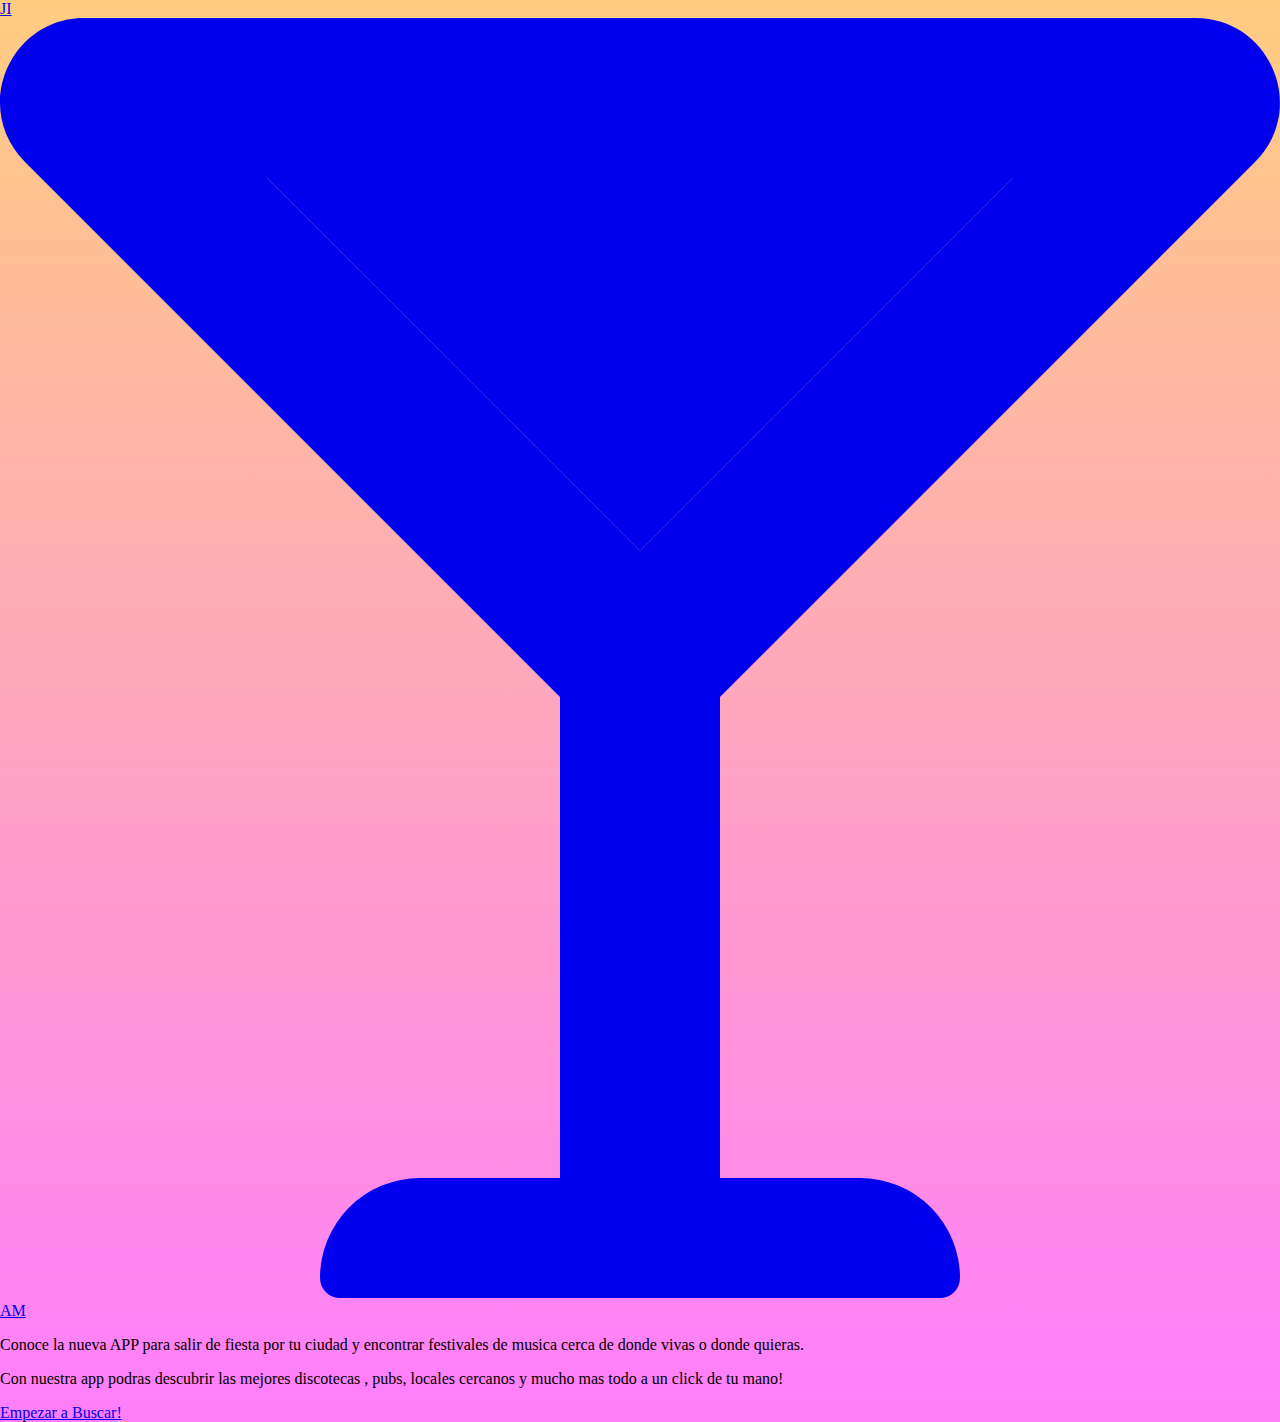
<file: index.html>
<!DOCTYPE html>
<html lang="en">

<head>
  <meta charset="UTF-8" />
  <meta name="viewport" content="width=device-width, initial-scale=1.0" />
  <meta http-equiv="X-UA-Compatible" content="ie=edge" />
  <meta author="Junay Lois, Iago Cousiño,Alvaro Gil, Yeray Lorenzo,Miguel Bouza" />
  <link rel="stylesheet" href="style.css" />
  <link rel="shortcut icon" href="../Images/descarga.png" type="image/x-icon" />
  <title>JIYAM</title>
</head>

<body>
  <nav>
    <a href="https:\\jiyam.es">
      <div class="boxlogo">
        JI
        <svg aria-hidden="true" focusable="false" data-prefix="fad" data-icon="glass-martini" role="img"
          xmlns="http://www.w3.org/2000/svg" viewBox="0 0 512 512" class="svg-inline--fa fa-glass-martini fa-w-16"
          style="--fa-secondary-opacity:0.1;">
          <g class="fa-group">
            <path fill="currentColor" d="M405.12 64L256 213.13 106.84 64z" class="fa-secondary"></path>
            <path fill="currentColor"
              d="M502 57.6C523.28 36.34 508.23 0 478.18 0H33.78C3.73 0-11.32 36.34 10 57.6l214 214V464h-56a40 40 0 0 0-40 40 8 8 0 0 0 8 8h240a8 8 0 0 0 8-8 40 40 0 0 0-40-40h-56V271.64zM256 213.13L106.84 64h298.28z"
              class="fa-primary"></path>
          </g>
        </svg>
        AM
      </div>
    </a>
    <div class="side">
      <a href="" class="btn1"></a>
      <a href="" class="btn2"></a>
      <a href="" class="btn3"></a>
    </div>
  </nav>
  <div class="container">
    <div class="data">
      <p>
        Conoce la nueva APP para salir de fiesta por tu ciudad y encontrar
        festivales de musica cerca de donde vivas o donde quieras.
      </p>
      <p>
        Con nuestra app podras descubrir las mejores discotecas , pubs,
        locales cercanos y mucho mas todo a un click de tu mano!
      </p>
      <a href="./busqueda.html">Empezar a Buscar!</a>
    </div>
  </div>
</body>

</html>
</file>
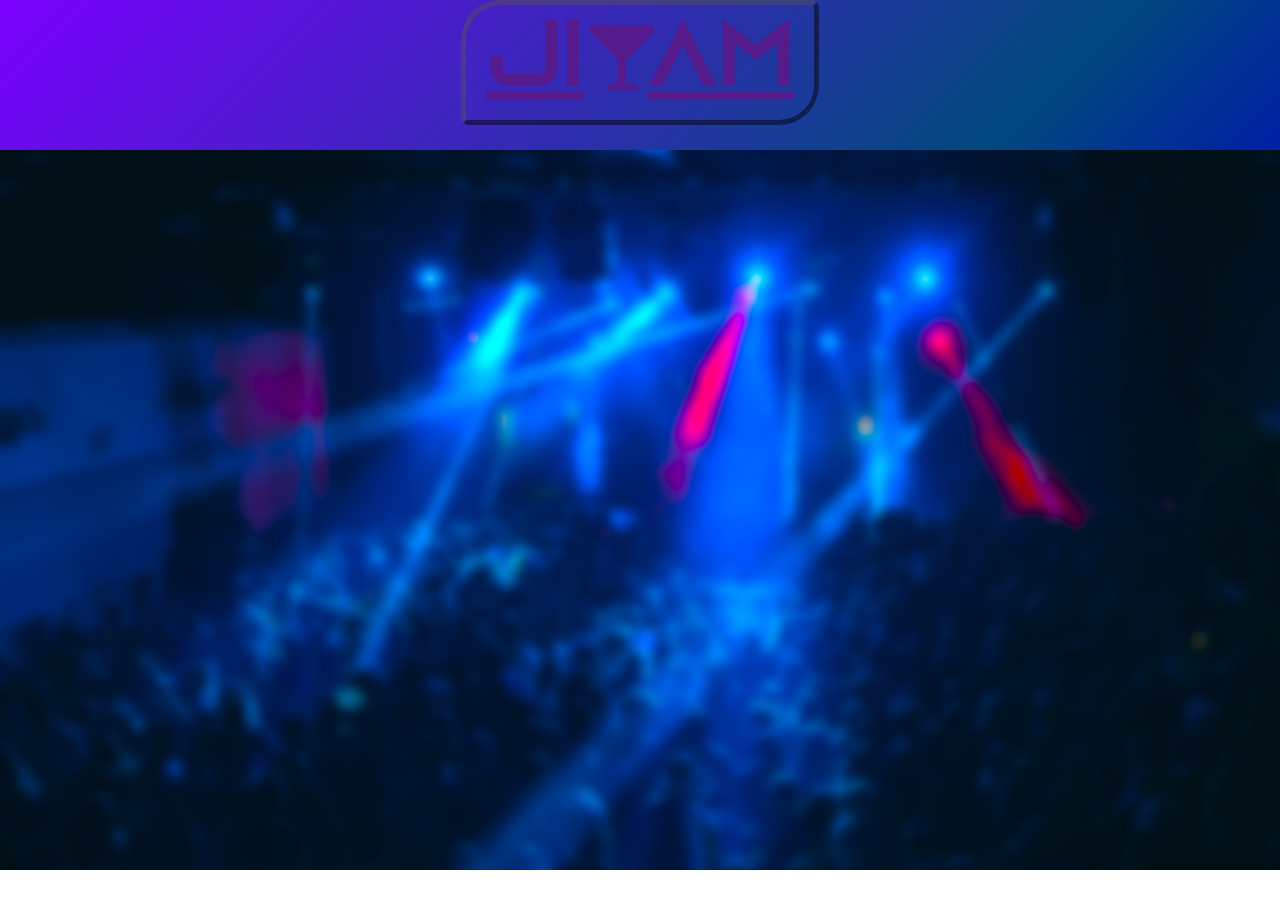
<file: final/index.html>
<!DOCTYPE html>
<html lang="en">

<head>
    <meta charset="UTF-8" />
    <meta name="viewport" content="width=device-width, initial-scale=1.0" />
    <meta http-equiv="X-UA-Compatible" content="ie=edge" />
    <meta author="Junay Lois, Iago Cousiño,Alvaro Gil, Yeray Lorenzo,Miguel Bouza" />
    <link rel="shortcut icon" href="./Images/descarga.png" type="image/x-icon">
    <title>JIYAM</title>
    <link rel="stylesheet" href="style.css" />
</head>

<body>
    <div class="navbar">
        <div class="boxlogo">
            <a href="">
                JI
                <svg aria-hidden="true" focusable="false" data-prefix="fad" data-icon="glass-martini" role="img"
                    xmlns="http://www.w3.org/2000/svg" viewBox="0 0 512 512"
                    class="svg-inline--fa fa-glass-martini fa-w-16" style="--fa-secondary-opacity:0.1;">
                    <g class="fa-group">
                        <path fill="currentColor" d="M405.12 64L256 213.13 106.84 64z" class="fa-secondary"></path>
                        <path fill="currentColor"
                            d="M502 57.6C523.28 36.34 508.23 0 478.18 0H33.78C3.73 0-11.32 36.34 10 57.6l214 214V464h-56a40 40 0 0 0-40 40 8 8 0 0 0 8 8h240a8 8 0 0 0 8-8 40 40 0 0 0-40-40h-56V271.64zM256 213.13L106.84 64h298.28z"
                            class="fa-primary"></path>
                    </g>
                </svg>
                AM
            </a>
        </div>

    </div>
    <div class="container">
        <div class="imagen">
            <img src="../Images/fest2.jpg" alt="">
        </div>

    </div>
</body>
</file>
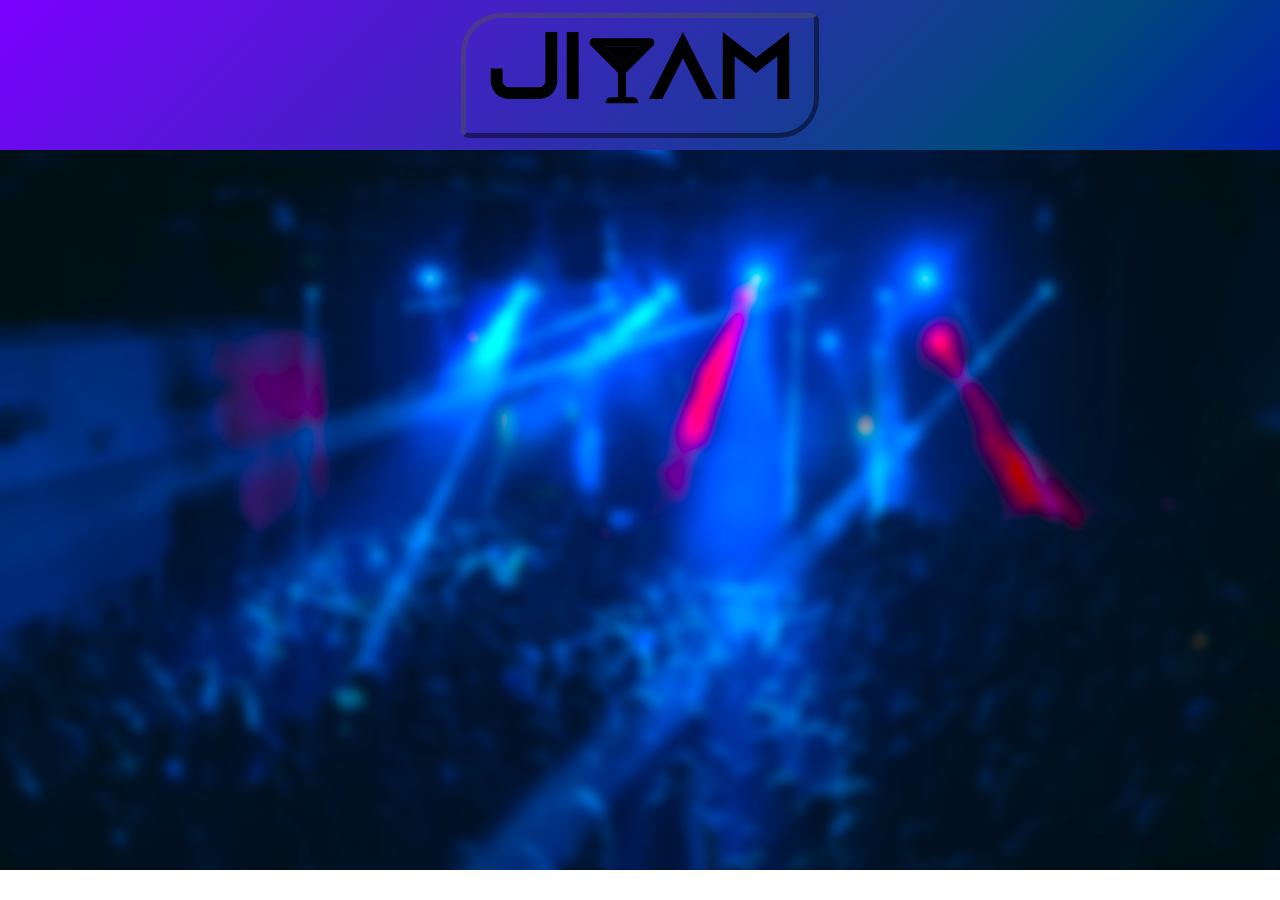
<file: v2/index.html>
<!DOCTYPE html>
<html lang="en">

<head>
    <meta charset="UTF-8" />
    <meta name="viewport" content="width=device-width, initial-scale=1.0" />
    <meta http-equiv="X-UA-Compatible" content="ie=edge" />
    <meta author="Junay Lois, Iago Cousiño,Alvaro Gil, Yeray Lorenzo,Miguel Bouza" />
    <link rel="shortcut icon" href="./Images/descarga.png" type="image/x-icon">
    <title>JIYAM</title>
    <link rel="stylesheet" href="style.css" />
</head>

<body>
    <div class="navbar">
        <div class="boxlogo">
            JI
            <svg aria-hidden="true" focusable="false" data-prefix="fad" data-icon="glass-martini" role="img"
                xmlns="http://www.w3.org/2000/svg" viewBox="0 0 512 512" class="svg-inline--fa fa-glass-martini fa-w-16"
                style="--fa-secondary-opacity:0.1;">
                <g class="fa-group">
                    <path fill="currentColor" d="M405.12 64L256 213.13 106.84 64z" class="fa-secondary"></path>
                    <path fill="currentColor"
                        d="M502 57.6C523.28 36.34 508.23 0 478.18 0H33.78C3.73 0-11.32 36.34 10 57.6l214 214V464h-56a40 40 0 0 0-40 40 8 8 0 0 0 8 8h240a8 8 0 0 0 8-8 40 40 0 0 0-40-40h-56V271.64zM256 213.13L106.84 64h298.28z"
                        class="fa-primary"></path>
                </g>
            </svg>
            AM
        </div>
    </div>
    <div class="container">
        <div class="imagen">
                <img src="../Images/fest2.jpg" alt="">
        </div>
        
    </div>
</body>
</file>
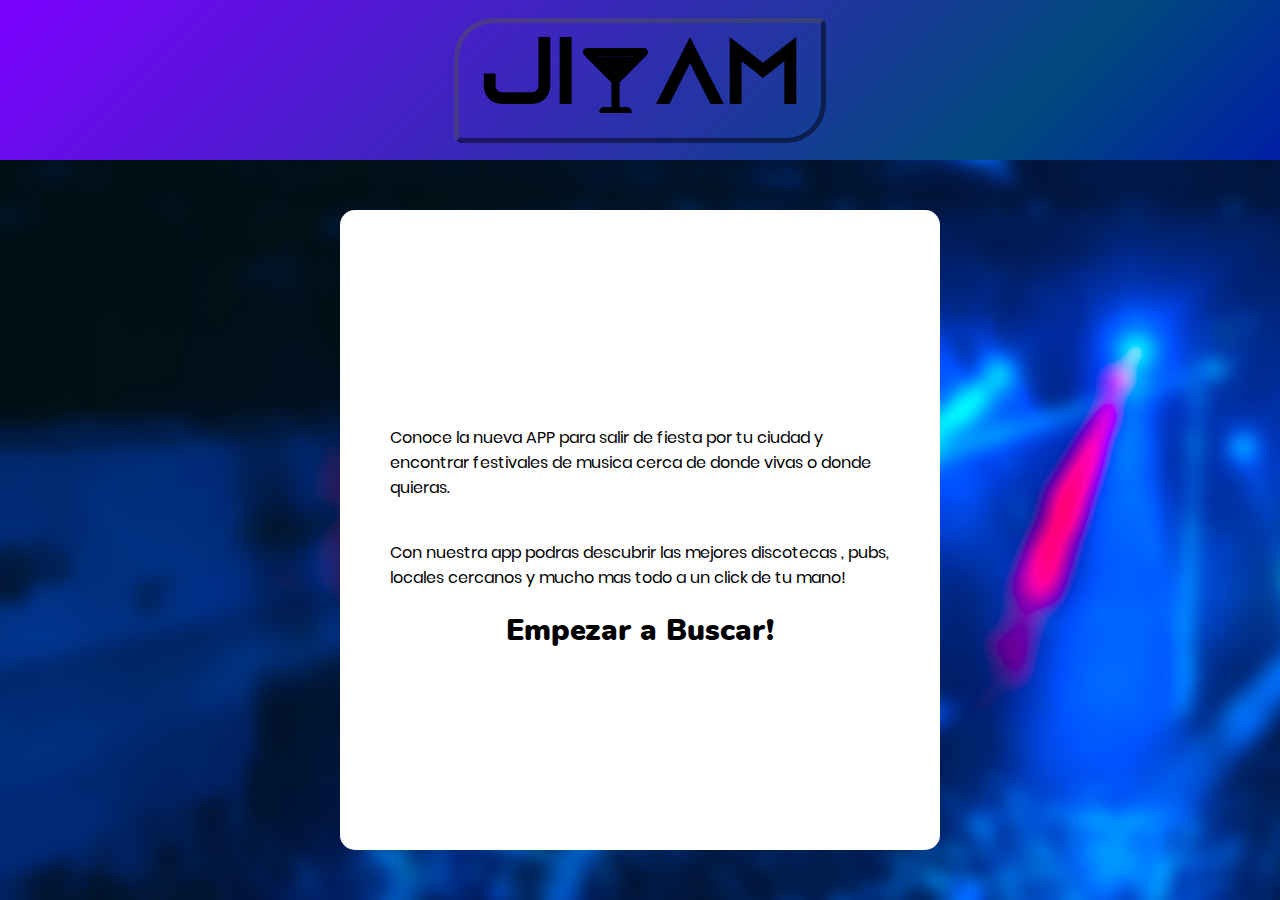
<file: v3/index.html>
<!DOCTYPE html>
<html lang="en">

<head>
    <meta charset="UTF-8" />
    <meta name="viewport" content="width=device-width, initial-scale=1.0" />
    <meta http-equiv="X-UA-Compatible" content="ie=edge" />
    <meta author="Junay Lois, Iago Cousiño,Alvaro Gil, Yeray Lorenzo,Miguel Bouza" />
    <link rel="stylesheet" href="style.css" />
    <link rel="shortcut icon" href="../Images/descarga.png" type="image/x-icon" />
    <title>JIYAM</title>
</head>

<body>
    <nav>
        <a href="main.html">
            <div class="boxlogo">
                    JI
                    <svg aria-hidden="true" focusable="false" data-prefix="fad" data-icon="glass-martini" role="img"
                        xmlns="http://www.w3.org/2000/svg" viewBox="0 0 512 512" class="svg-inline--fa fa-glass-martini fa-w-16"
                        style="--fa-secondary-opacity:0.1;">
                        <g class="fa-group">
                            <path fill="currentColor" d="M405.12 64L256 213.13 106.84 64z" class="fa-secondary"></path>
                            <path fill="currentColor"
                                d="M502 57.6C523.28 36.34 508.23 0 478.18 0H33.78C3.73 0-11.32 36.34 10 57.6l214 214V464h-56a40 40 0 0 0-40 40 8 8 0 0 0 8 8h240a8 8 0 0 0 8-8 40 40 0 0 0-40-40h-56V271.64zM256 213.13L106.84 64h298.28z"
                                class="fa-primary"></path>
                        </g>
                    </svg>
                    AM
            </div>
        </a>
        <div class="side">
            <a href="" class="btn1"></a>
            <a href="" class="btn2"></a>
            <a href="" class="btn3"></a>
        </div>
    </nav>
    <div class="container">
        <div class="data">
            <p>
                Conoce la nueva APP para salir de fiesta por tu ciudad
                y encontrar festivales de musica cerca de donde vivas
                o donde quieras.
            </p>
            <p>
                Con nuestra app podras descubrir las mejores discotecas
                , pubs, locales cercanos y mucho mas todo a un click de tu mano!
            </p>
            <a href="../busqueda.html">Empezar a Buscar!</a>
        </div>
    </div>
</body>

</html>
</file>
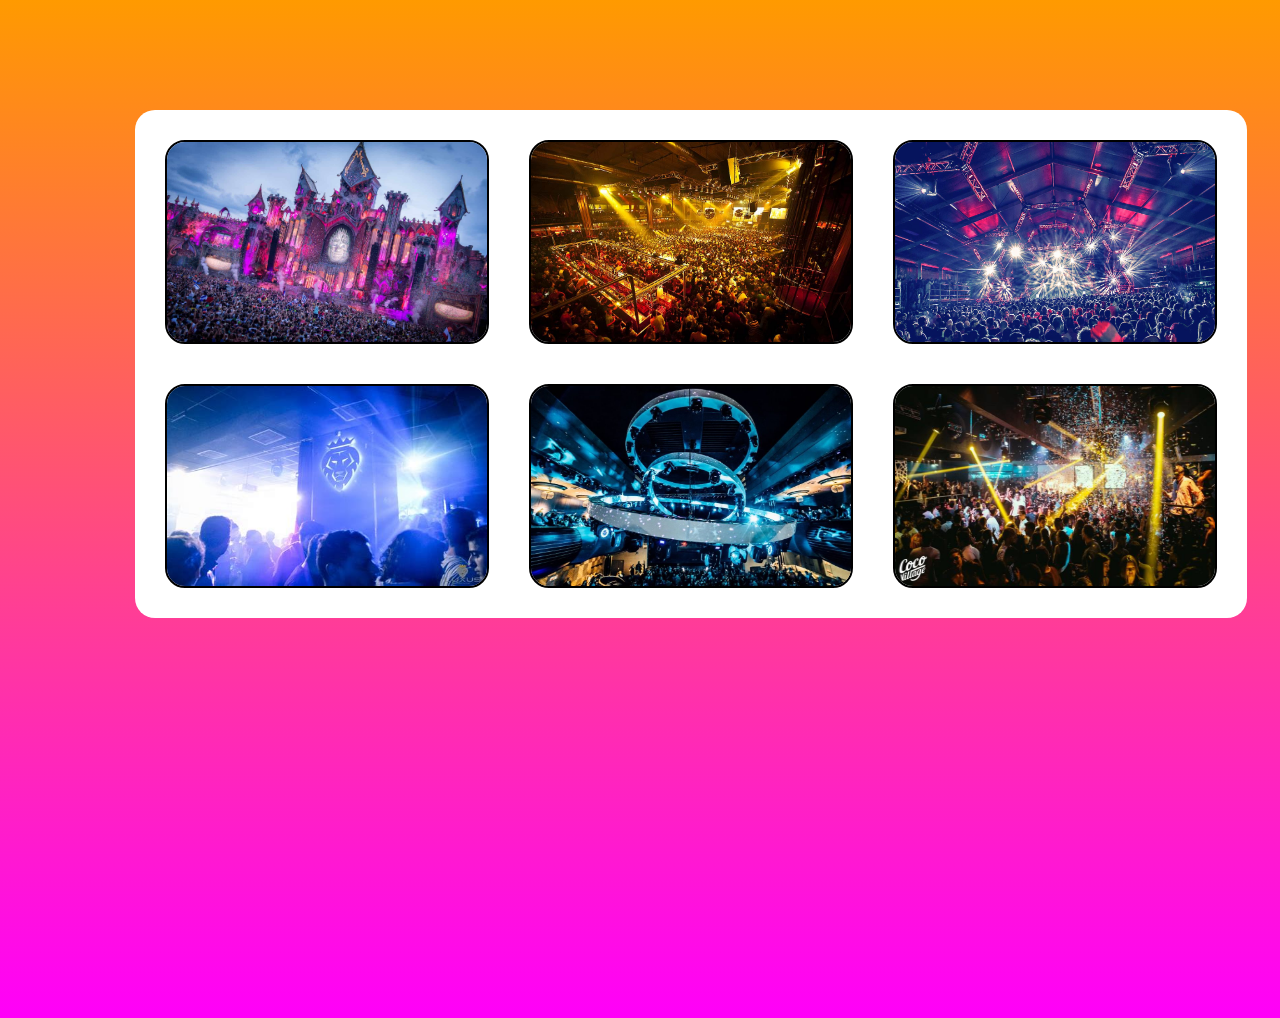
<file: busqueda.html>
<!DOCTYPE html>
<html lang="en">
  <head>
    <meta charset="UTF-8" />
    <meta name="viewport" content="width=device-width, initial-scale=1.0" />
    <meta http-equiv="X-UA-Compatible" content="ie=edge" />
    <meta
      author="Junay Lois, Iago Cousiño,Alvaro Gil, Yeray Lorenzo,Miguel Bouza"
    />
    <link rel="shortcut icon" href="./Images/descarga.png" type="image/x-icon">
    <title>JIYAM</title>
    <link rel="stylesheet" href="bstyle.css" />
  </head>
  <body>
    <div class="content">
      <div class="imgcont">
        <a href="https://www.tomorrowland.com/global/" class="imgcontainer">
          <img src="./Images/tomorrowland.jpg" alt="" />
          <p>TOMORROWLAND</p>
        </a>
      </div>
      <div class="imgcont">
        <a href="http://www.grupo-kapital.com/fabrik/" class="imgcontainer">
          <img src="./Images/fabrik.jpg" alt="" />
          <p>FABRIK</p>
        </a>
      </div>
      <div class="imgcont">
        <a href="" class="imgcontainer">
          <img src="./Images/fabrik2.jpg" alt="" />
          <p>DETACO</p>
        </a>
      </div>
      <div class="imgcont">
        <a
          href="https://www.facebook.com/luxusourense/?ref=page_internal"
          class="imgcontainer"
        >
          <img src="./Images/luxus.jpg" alt="" />
          <p>LUXUS</p>
        </a>
      </div>
      <div class="imgcont">
        <a href="https://salapelicano.com/" class="imgcontainer">
          <img src="./Images/pelicano.jpg" alt="" />
          <p>PELICANO</p>
        </a>
      </div>
      <div class="imgcont">
        <a href="http://www.discotecaqueen.com" class="imgcontainer">
          <img src="./Images/queen.jpg" alt="" />
          <p>QUEEN</p>
        </a>
      </div>
    </div>
  </body>
</html>
</file>
<file: style.css>
@import url('https://fonts.googleapis.com/css?family=Poppins|Wallpoet&display=swap');
*{
    overflow-x: hidden;
}
::-webkit-scrollbar{
    width: 10px;
}
::-webkit-scrollbar-track{
    box-shadow: inset 0 0  5px grey;
    border-radius: 10px;
    
}
::-webkit-scrollbar-thumb{
    background: rgb(255,0,0);
    background: linear-gradient(0deg, rgba(255,0,228,1) 0%, rgba(255,0,0,1) 100%);
    border-radius:10px;
    border: 1px solid black;

}
::-webkit-scrollbar-thumb:hover{
    background: black;
}
::-webkit-scrollbar-track-piece{
   
    background: rgb(255,0,249);
    background: linear-gradient(0deg, rgba(255,0,249,0.5046393557422969) 0%, rgba(255,154,0,0.4990371148459384) 100%);
}
body{
    display: block;
    padding: 0;
    margin: 0;
    background: rgb(255,0,249);
    background: linear-gradient(0deg, rgba(255,0,249,0.5046393557422969) 0%, rgba(255,154,0,0.4990371148459384) 100%);
}
body .navbar{
    display: flex;
    width: 100vw;
    height: 110px;
    background: rgb(255,154,0);
    background: linear-gradient(0deg, rgba(255,154,0,1) 0%, rgba(255,21,0,1) 100%);
    box-shadow: 0px 0px 10px 0px black;
}
body .navbar .boxlogo{
    font-family: Wallpoet, sans-serif;
    font-size: 45px;
    width: 230px;
    height: 80px;
    border: 3px solid black;
    border-radius: 30px 10px;
    display: flex;
    align-items: center;
    justify-content:center ;
    margin: 10px;
}
body .navbar .boxlogo svg{
    width: 35px;
}
body .navbar .boxlogo p{
    margin: 0;
}
body .content .main{
    width: 600px ;
    height: 600px;
    margin-left: auto ;
    margin-right: auto ;    
    background: rgb(255,0,249);
    background: linear-gradient(0deg, rgba(255,0,249,1) 0%, rgba(255,154,0,1) 100%);
    margin-top: 50px;
    margin-bottom: 50px;
    border-radius:30px ;
    display: flex;
    flex-direction: column;
    font-family: Poppins, sans-serif;
    box-shadow: 0px 0px 15px 0px black;
}
body .content .main p{
    padding: 40px;
    font-size: x-large;
}
body .content .main .WHITE{
    color: white;
}
body .content .main .buscar a{
    display: block;
    width: 100%;
    height: 100%;
}
body .content .main input{
    margin-left: 70px;
    width: 450px;
    height: 50px;
    border-radius:20px;
    border-style: none;
    font-size: 23px;
    font-family: Poppins, sans-serif;
}
body .content .main .buscar {
    display: flex;
    align-items: center;
    justify-content: center;
    position: relative;
    width: 400px;
    height: 50px;
    background-color: white;
    border-radius: 20px;
    border:2px solid black;
    text-align: center;
    margin-left: 98px;
}
body .content .main .buscar a{
    text-decoration: none;
    font-size: 24px;
    color: black;
    transition-duration:  250ms;
}
body .content .main .buscar:hover {
    background-color:lightpink;
    color: white;
}
body .content .main .buscar a:hover{
color: white;
font-size: 27px;
}
</file>
<file: final/style.css>
@font-face {
  font-family: 'Nunito';
  src: url(../Fonts/Nunito/Nunito-Black.ttf);
}

@font-face {
  font-family: 'Azonix';
  src: url(../Fonts/Azonix/Azonix.otf);
}

@font-face {
  font-family: 'Poppins';
  src: url(../Fonts/Poppins/Poppins-Regular.ttf);
}

@font-face {
  font-family: 'Wallpoet';
  src: url(../Fonts/Wallpoet/Wallpoet-Regular.ttf);
}

* {
  padding: 0;
  margin: 0;
  width: 100vw;
}

body {
  display: block;
  margin: 0;
  padding: 0;
  /*& .imagen{
              
                width: 1920px;
                height: 100vh;
                align-content: center;
                align-items: center;
                justify-content: center;
                background-image: url(../Images/fest2.jpg);
                background-repeat: no-repeat;
                opacity: 90%;
            
        
                margin: 0;
                position: absolute;
                top: 50%;
                left: 50%;
                -ms-transform: translate(-50%, -50%);
                transform: translate(-50%, -50%);
            }*/
}

body .navbar {
  display: -webkit-box;
  display: -ms-flexbox;
  display: flex;
  width: 100%;
  height: 150px;
  background: #7B00FF;
  background: linear-gradient(135deg, #7B00FF 0%, #00497D 79%, #001FA6 100%);
}

body .navbar .boxlogo a {
  font-size: 95px;
  font-family: 'Azonix', sans-serif;
  border: 5px outset rgba(0, 0, 0, 0.47);
  border-radius: 40px 8px 40px 8px;
  height: -webkit-fit-content;
  height: -moz-fit-content;
  height: fit-content;
  width: -webkit-fit-content;
  width: -moz-fit-content;
  width: fit-content;
  display: -webkit-box;
  display: -ms-flexbox;
  display: flex;
  -webkit-box-pack: center;
      -ms-flex-pack: center;
          justify-content: center;
  margin: auto;
  padding: 10px 20px;
}

body .navbar .boxlogo a svg {
  width: 65px;
  left: auto;
  top: auto;
  -webkit-transform: translate(10%, -5%);
          transform: translate(10%, -5%);
}

body .container {
  display: -webkit-box;
  display: -ms-flexbox;
  display: flex;
}

body .container .imagen {
  display: -webkit-box;
  display: -ms-flexbox;
  display: flex;
}
/*# sourceMappingURL=style.css.map */
</file>
<file: v2/style.css>
@font-face {
  font-family: 'Nunito';
  src: url(../Fonts/Nunito/Nunito-Black.ttf);
}

@font-face {
  font-family: 'Azonix';
  src: url(../Fonts/Azonix/Azonix.otf);
}

@font-face {
  font-family: 'Poppins';
  src: url(../Fonts/Poppins/Poppins-Regular.ttf);
}

@font-face {
  font-family: 'Wallpoet';
  src: url(../Fonts/Wallpoet/Wallpoet-Regular.ttf);
}

* {
  padding: 0;
  margin: 0;
  width: 100vw;
}

body {
  display: block;
  margin: 0;
  padding: 0;
  /*
            margin: 0;
        position: absolute;
        top: 50%;
        left: 50%;
        -ms-transform: translate(-50%, -50%);
        transform: translate(-50%, -50%);
        */
}

body .navbar {
  display: -webkit-box;
  display: -ms-flexbox;
  display: flex;
  width: 100%;
  height: 150px;
  background: #7B00FF;
  background: linear-gradient(135deg, #7B00FF 0%, #00497D 79%, #001FA6 100%);
}

body .boxlogo {
  font-size: 95px;
  font-family: 'Azonix', sans-serif;
  border: 5px outset rgba(0, 0, 0, 0.47);
  border-radius: 40px 8px 40px 8px;
  height: -webkit-fit-content;
  height: -moz-fit-content;
  height: fit-content;
  width: -webkit-fit-content;
  width: -moz-fit-content;
  width: fit-content;
  display: -webkit-box;
  display: -ms-flexbox;
  display: flex;
  -webkit-box-pack: center;
      -ms-flex-pack: center;
          justify-content: center;
  margin: auto;
  padding: 10px 20px;
}

body svg {
  width: 65px;
  left: auto;
  top: auto;
  -webkit-transform: translate(10%, -5%);
          transform: translate(10%, -5%);
}

body .container {
  display: -webkit-box;
  display: -ms-flexbox;
  display: flex;
  /*  & .imagen{
            width: 1920px;
            height: 100vh;
            align-content: center;
            align-items: center;
            justify-content: center;
            background-image: url(../Images/fest2.jpg);
            background-repeat: no-repeat;
            opacity: 90%;
        }*/
}

body .container .imagen {
  display: -webkit-box;
  display: -ms-flexbox;
  display: flex;
}
/*# sourceMappingURL=style.css.map */
</file>
<file: v3/style.css>
@font-face {
  font-family: 'Nunito';
  src: url(../Fonts/Nunito/Nunito-Black.ttf);
}

@font-face {
  font-family: 'Azonix';
  src: url(../Fonts/Azonix/Azonix.otf);
}

@font-face {
  font-family: 'Poppins';
  src: url(../Fonts/Poppins/Poppins-Regular.ttf);
}

@font-face {
  font-family: 'Wallpoet';
  src: url(../Fonts/Wallpoet/Wallpoet-Regular.ttf);
}

* {
  margin: 0;
  padding: 0;
  -webkit-box-sizing: border-box;
          box-sizing: border-box;
}

* body {
  display: -webkit-box;
  display: -ms-flexbox;
  display: flex;
  -webkit-box-orient: vertical;
  -webkit-box-direction: normal;
      -ms-flex-direction: column;
          flex-direction: column;
  min-height: 100vh;
}

* body nav {
  display: -webkit-box;
  display: -ms-flexbox;
  display: flex;
  height: 160px;
  background: #7B00FF;
  background: linear-gradient(135deg, #7B00FF 0%, #00497D 79%, #001FA6 100%);
}

* body nav a {
  margin: auto;
  width: -webkit-fit-content;
  width: -moz-fit-content;
  width: fit-content;
  height: -webkit-fit-content;
  height: -moz-fit-content;
  height: fit-content;
  text-decoration: none;
  color: black;
}

* body nav a .boxlogo {
  padding: 10px 20px;
  display: -webkit-box;
  display: -ms-flexbox;
  display: flex;
  font-size: 95px;
  font-family: 'Azonix', sans-serif;
  border: 5px outset rgba(0, 0, 0, 0.47);
  border-radius: 40px 8px 40px 8px;
}

* body nav a .boxlogo svg {
  width: 65px;
  margin: 0px 7px;
}

* body .container {
  display: -webkit-box;
  display: -ms-flexbox;
  display: flex;
  -webkit-box-flex: 1;
      -ms-flex: 1;
          flex: 1;
  background-image: url(../Images/fest2.jpg);
  background-repeat: no-repeat;
  height: 100%;
}

* body .container .data {
  display: -webkit-box;
  display: -ms-flexbox;
  display: flex;
  -webkit-box-orient: vertical;
  -webkit-box-direction: normal;
      -ms-flex-direction: column;
          flex-direction: column;
  -ms-flex-line-pack: center;
      align-content: center;
  -webkit-box-pack: center;
      -ms-flex-pack: center;
          justify-content: center;
  width: -webkit-fit-content;
  width: -moz-fit-content;
  width: fit-content;
  max-width: 600px;
  min-width: 500px;
  margin: 50px auto;
  padding: 30px 30px;
  border-radius: 15px;
  background: white;
}

* body .container .data p {
  padding: 20px;
  font-family: Poppins;
}

* body .container .data a {
  /*
                    margin: 30px auto 10px auto;
                    align-items: flex-end;
                    bottom: 0;*/
  text-decoration: none;
  color: black;
  margin: 0 auto;
  padding: 0 20px;
  font-family: Nunito;
  font-size: 30px;
  border-style: none;
  border-radius: 15px;
  width: -webkit-fit-content;
  width: -moz-fit-content;
  width: fit-content;
  height: 45px;
  text-align: center;
  -webkit-transition: all 200ms ease-in-out;
  transition: all 200ms ease-in-out;
  background-color: white;
}

* body .container .data a:hover {
  background-color: #4745aa;
  color: white;
  font-size: 35px;
}
/*# sourceMappingURL=style.css.map */
</file>
<file: bstyle.css>
@import url("https://fonts.googleapis.com/css?family=Poppins|Wallpoet&display=swap");
::-webkit-scrollbar {
  width: 10px;
}

::-webkit-scrollbar-track {
  -webkit-box-shadow: inset 0 0  5px grey;
          box-shadow: inset 0 0  5px grey;
  border-radius: 10px;
}

::-webkit-scrollbar-thumb {
  background: red;
  background: -webkit-gradient(linear, left bottom, left top, from(#ff00e4), to(red));
  background: linear-gradient(0deg, #ff00e4 0%, red 100%);
  border-radius: 10px;
  border: 1px solid black;
}

::-webkit-scrollbar-thumb:hover {
  background: black;
}

::-webkit-scrollbar-track-piece {
  background: #ff00f9;
  background: -webkit-gradient(linear, left bottom, left top, from(rgba(255, 0, 249, 0.504639)), to(rgba(255, 154, 0, 0.499037)));
  background: linear-gradient(0deg, rgba(255, 0, 249, 0.504639) 0%, rgba(255, 154, 0, 0.499037) 100%);
}

* {
  padding: 0;
  font-family: Poppins, sans-serif;
}

body {
  width: 100vw;
  min-width: 1366px;
  height: 100vh;
  background: #ff00f9;
  background: -webkit-gradient(linear, left bottom, left top, from(#ff00f9), to(#ff9a00));
  background: linear-gradient(0deg, #ff00f9 0%, #ff9a00 100%);
  overflow-x: hidden;
}

body .content {
  display: -webkit-box;
  display: -ms-flexbox;
  display: flex;
  margin: 15px auto;
  background-color: white;
  border-radius: 20px;
  width: 80%;
  height: -webkit-fit-content;
  height: -moz-fit-content;
  height: fit-content;
  -ms-flex-wrap: wrap;
      flex-wrap: wrap;
  padding: 10px;
  margin-top: 110px;
}

body .content .imgcont {
  margin: 20px;
  width: 227px;
  height: 200px;
  border: 2px solid black;
  border-radius: 20px;
  -webkit-box-flex: 1;
      -ms-flex: 1 0 25%;
          flex: 1 0 25%;
  /* explanation below */
  position: relative;
}

body .content .imgcont a {
  display: -webkit-box;
  display: -ms-flexbox;
  display: flex;
  width: 100%;
  height: 100%;
  text-decoration: none;
  font-size: 25px;
  color: black;
}

body .content .imgcont a p {
  top: 40%;
  left: 50%;
  -webkit-transform: translate(-50%, -50%);
          transform: translate(-50%, -50%);
  position: absolute;
  opacity: 0%;
}

body .content .imgcont a img {
  width: 100%;
  height: 100%;
  border-radius: 18px;
}

body .content .imgcont:hover img {
  opacity: 50%;
}

body .content .imgcont:hover p {
  opacity: 100%;
}
/*# sourceMappingURL=bstyle.css.map */
</file>
